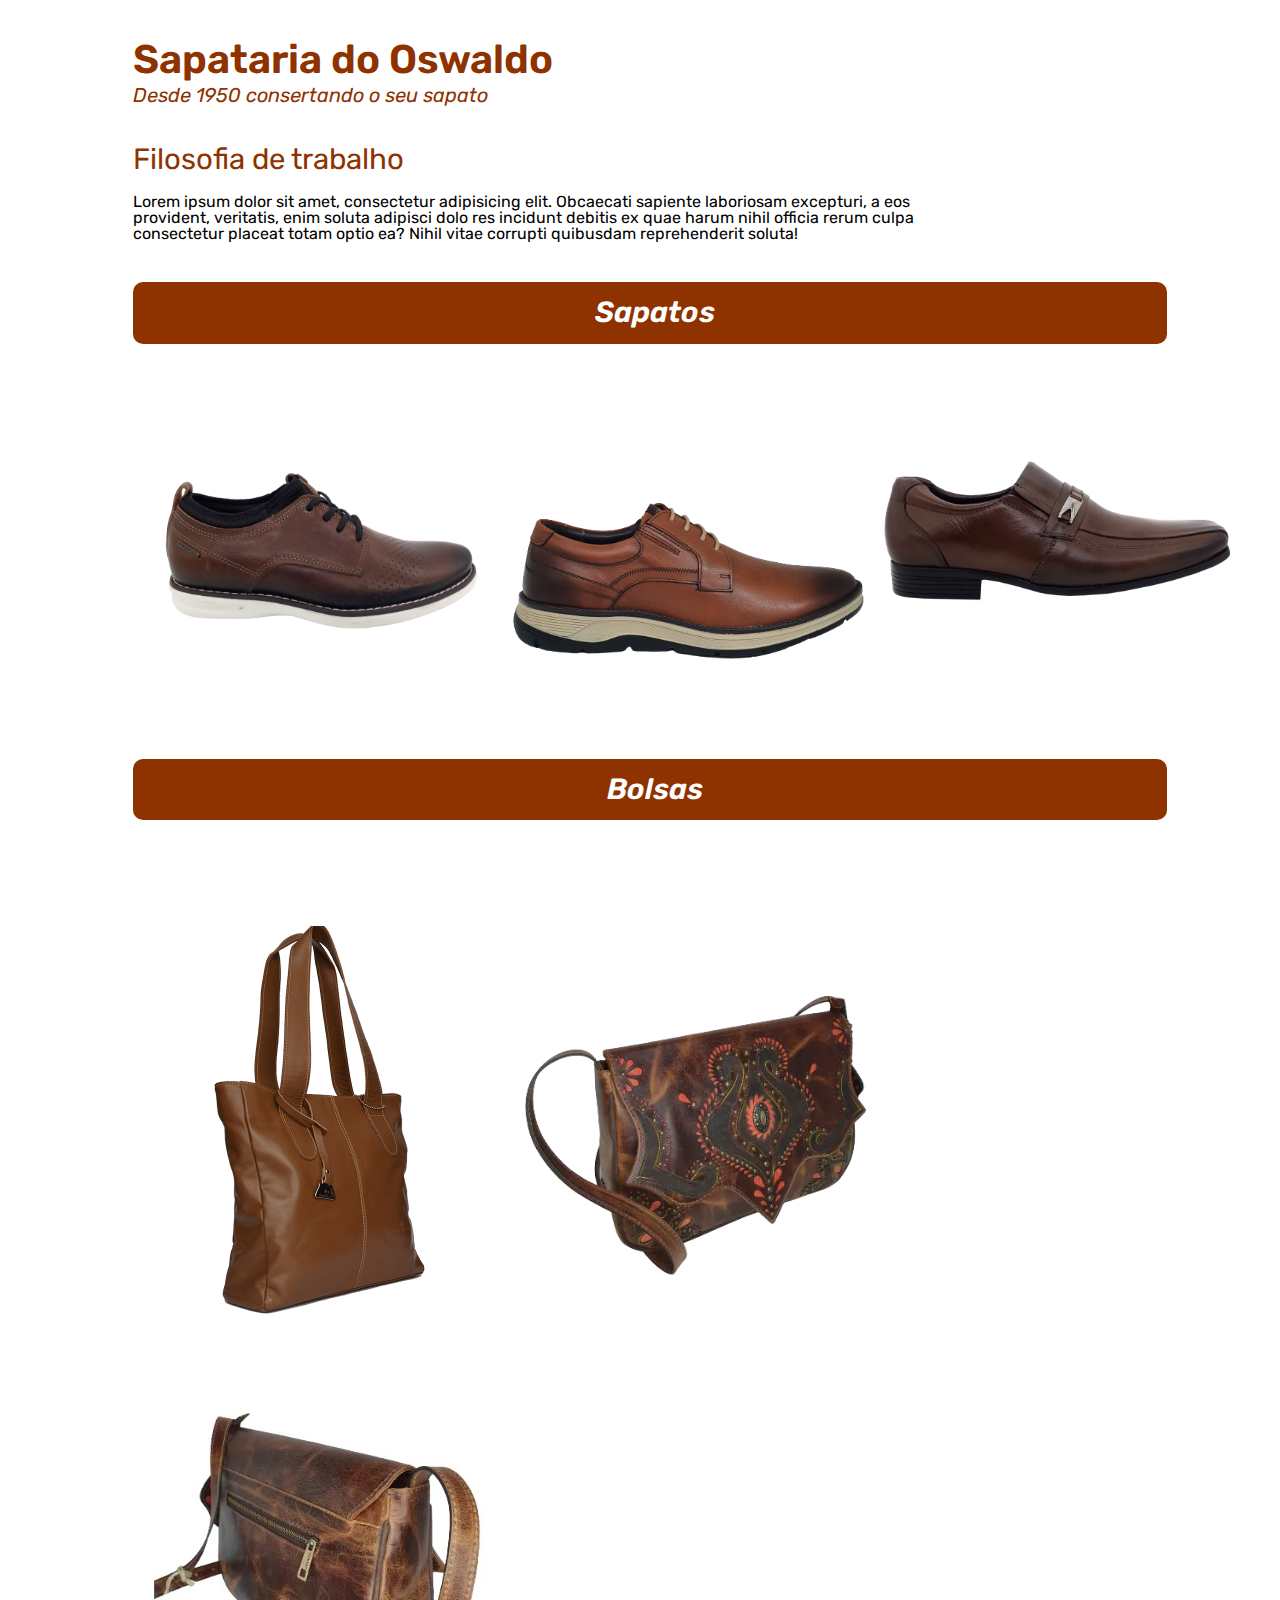
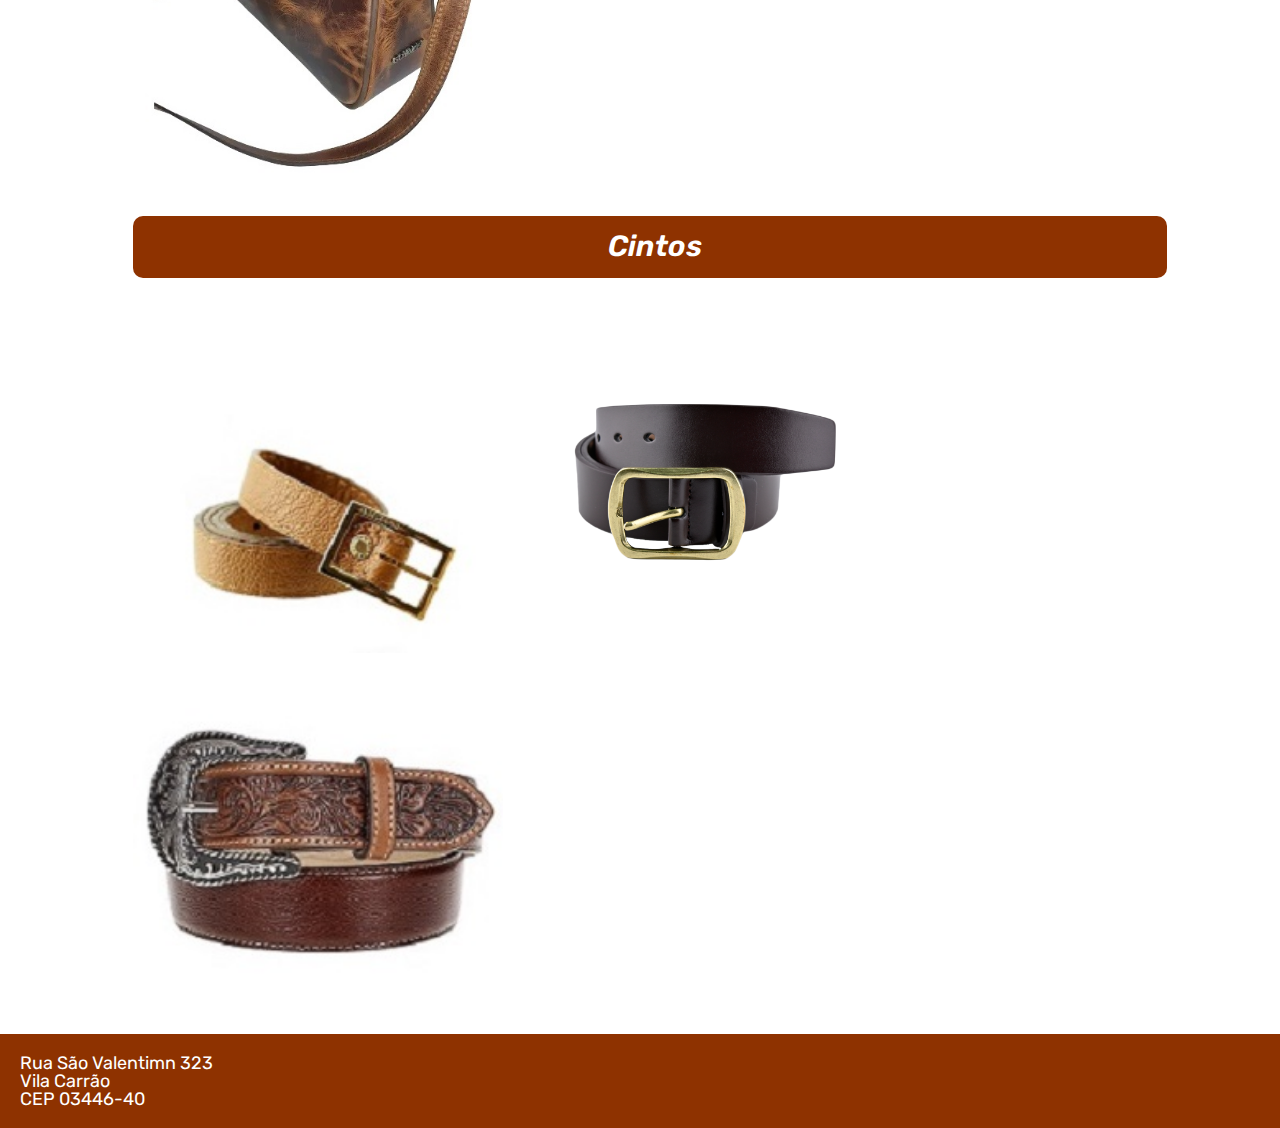
<file: index.html>
<!DOCTYPE html>
<html lang="pt-br">

<head>
    <!-- TAGS META -->
    <meta charset="UTF-8">
    <meta http-equiv="X-UA-Compatible" content="IE=edge">
    <meta name="viewport" content="width=device-width, initial-scale=1.0">
    <meta name="description"
        content="Desde 1950, a Sapataria do Oswaldo conserta sapatos, bolsas e artigos de couro em geral com excelência no atendimento">
    <meta name="keywords" content="Bolsas, sapatos, cintos, sapataria, artigos de couro, consertos">
    <meta name="author" content="Keiichi Tamashiro">
    <title>Sapataria do Oswaldo</title>

    <link rel="stylesheet" href="css/reset.css">
    <link rel="stylesheet" href="css/style.css">
</head>

<body>
    <header>
        <h1 class="page-title"> Sapataria do Oswaldo </h1>
        <h2> Desde 1950 consertando o seu sapato</h2>
    </header>

    <main>
        <article>
            <h1 class="article-title">Filosofia de trabalho</h1>
            <p> Lorem ipsum dolor sit amet, consectetur adipisicing elit. Obcaecati sapiente laboriosam excepturi, a eos
                provident, veritatis, enim soluta adipisci dolo res incidunt debitis ex quae harum nihil officia rerum
                culpa consectetur placeat totam optio ea? Nihil vitae corrupti quibusdam reprehenderit soluta!
            </p>
        </article>

        <!-- 
            ALT+SHIFT+SETA : DUPLICA LINHA
            ALT+SETA : MOVE O CODIGO DAS LINHAS SELECIONADAS 
            CTRL + ; : COMENTAR CÓDIGO 
            ALT + SHIFT + F : AUTO-INDENTAÇÃO 
            CTRL + D : seleciona palavras iguais à selecionada de 1em1 
                                                                    -->
        <h2 class="titulo-produto">Sapatos</h2>
        
        <div class="container">
            <img class="imagem-produto" src="img/sapato1.png" alt="foto de um sapato">
            <img class="imagem-produto" src="img/sapato2.png" alt="foto de um sapato">
            <img class="imagem-produto" src="img/sapato3.png" alt="foto de um sapato">
        </div>

        <h2 class="titulo-produto">Bolsas</h2>
        <img class="imagem-produto" src="img/bolsa1.png" alt="foto de uma bolsa">
        <img class="imagem-produto" src="img/bolsa3.webp" alt="foto de uma bolsa">
        <img class="imagem-produto" src="img/bolsa2.jpg" alt="foto de uma bolsa">


        <h2 class="titulo-produto">Cintos</h2>
        <img class="imagem-produto" src="img/cinto1.jpg" alt="foto de um cinto">
        <img class="imagem-produto" src="img/cinto5.png" alt="foto de um cinto">
        <img class="imagem-produto" src="img/cinto2.jpg" alt="foto de um cinto">
    </main>

    <footer class="footer">
        <address>
             Rua São Valentimn 323 <br>
             Vila Carrão <br>
             CEP 03446-40
        </address>
    </footer>

</body>

</html>
</file>
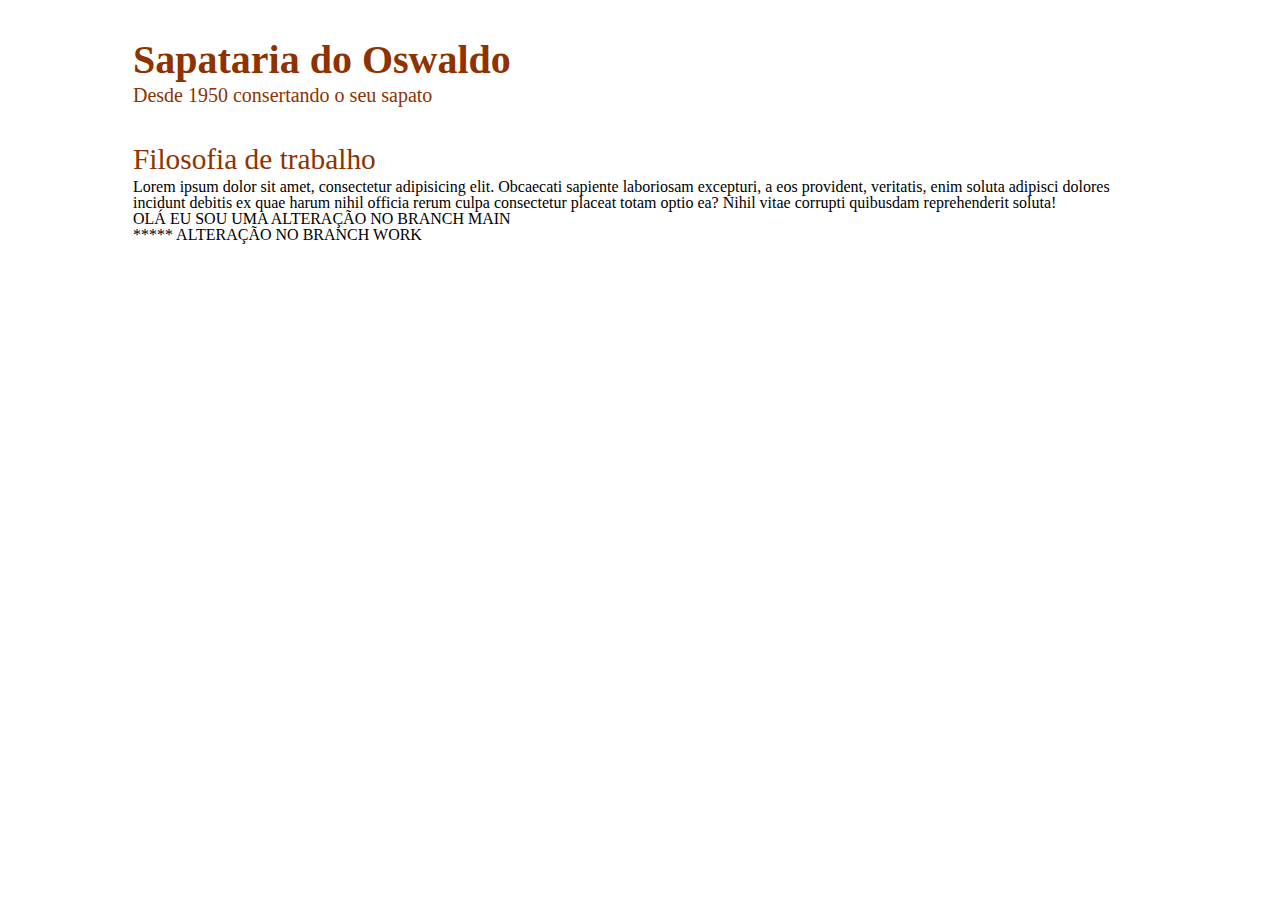
<file: sapataria-oswaldo-main/index.html>
<!DOCTYPE html>
<html lang="pt-br">
<head>
    <!-- TAGS META -->
    <meta charset="UTF-8">
    <meta http-equiv="X-UA-Compatible" content="IE=edge">
    <meta name="viewport" content="width=device-width, initial-scale=1.0">
    <meta name="description" content="Desde 1950, a Sapataria do Oswaldo conserta sapatos, bolsas e artigos de couro em geral com excelência no atendimento">
    <meta name="keywords" content="Bolsas, sapatos, cintos, sapataria, artigos de couro, consertos">
    <meta name="author" content="Anderson Fontes">    
    <title>Sapataria do Oswaldo</title>

    <link rel="stylesheet" href="css/reset.css">
    <link rel="stylesheet" href="css/style.css">
</head>

<body>
    <header>   
        <h1 class="page-title"> Sapataria do Oswaldo</h1>
        <h2> Desde 1950 consertando o seu sapato</h2>
    </header>

    <main>
        <article>
            <h1 class="article-title">Filosofia de trabalho</h1>
            <p> Lorem ipsum dolor sit amet, consectetur adipisicing elit. Obcaecati sapiente laboriosam excepturi, a eos provident, veritatis, enim soluta adipisci dolores incidunt debitis ex quae harum nihil officia rerum culpa consectetur placeat totam optio ea? Nihil vitae corrupti quibusdam reprehenderit soluta!
            </p>
        </article>    

        <p> OLÁ EU SOU UMA ALTERAÇÃO NO BRANCH MAIN</p>
        
        <section>***** ALTERAÇÃO NO BRANCH WORK </section>

        </main>
</body>
</html>
</file>
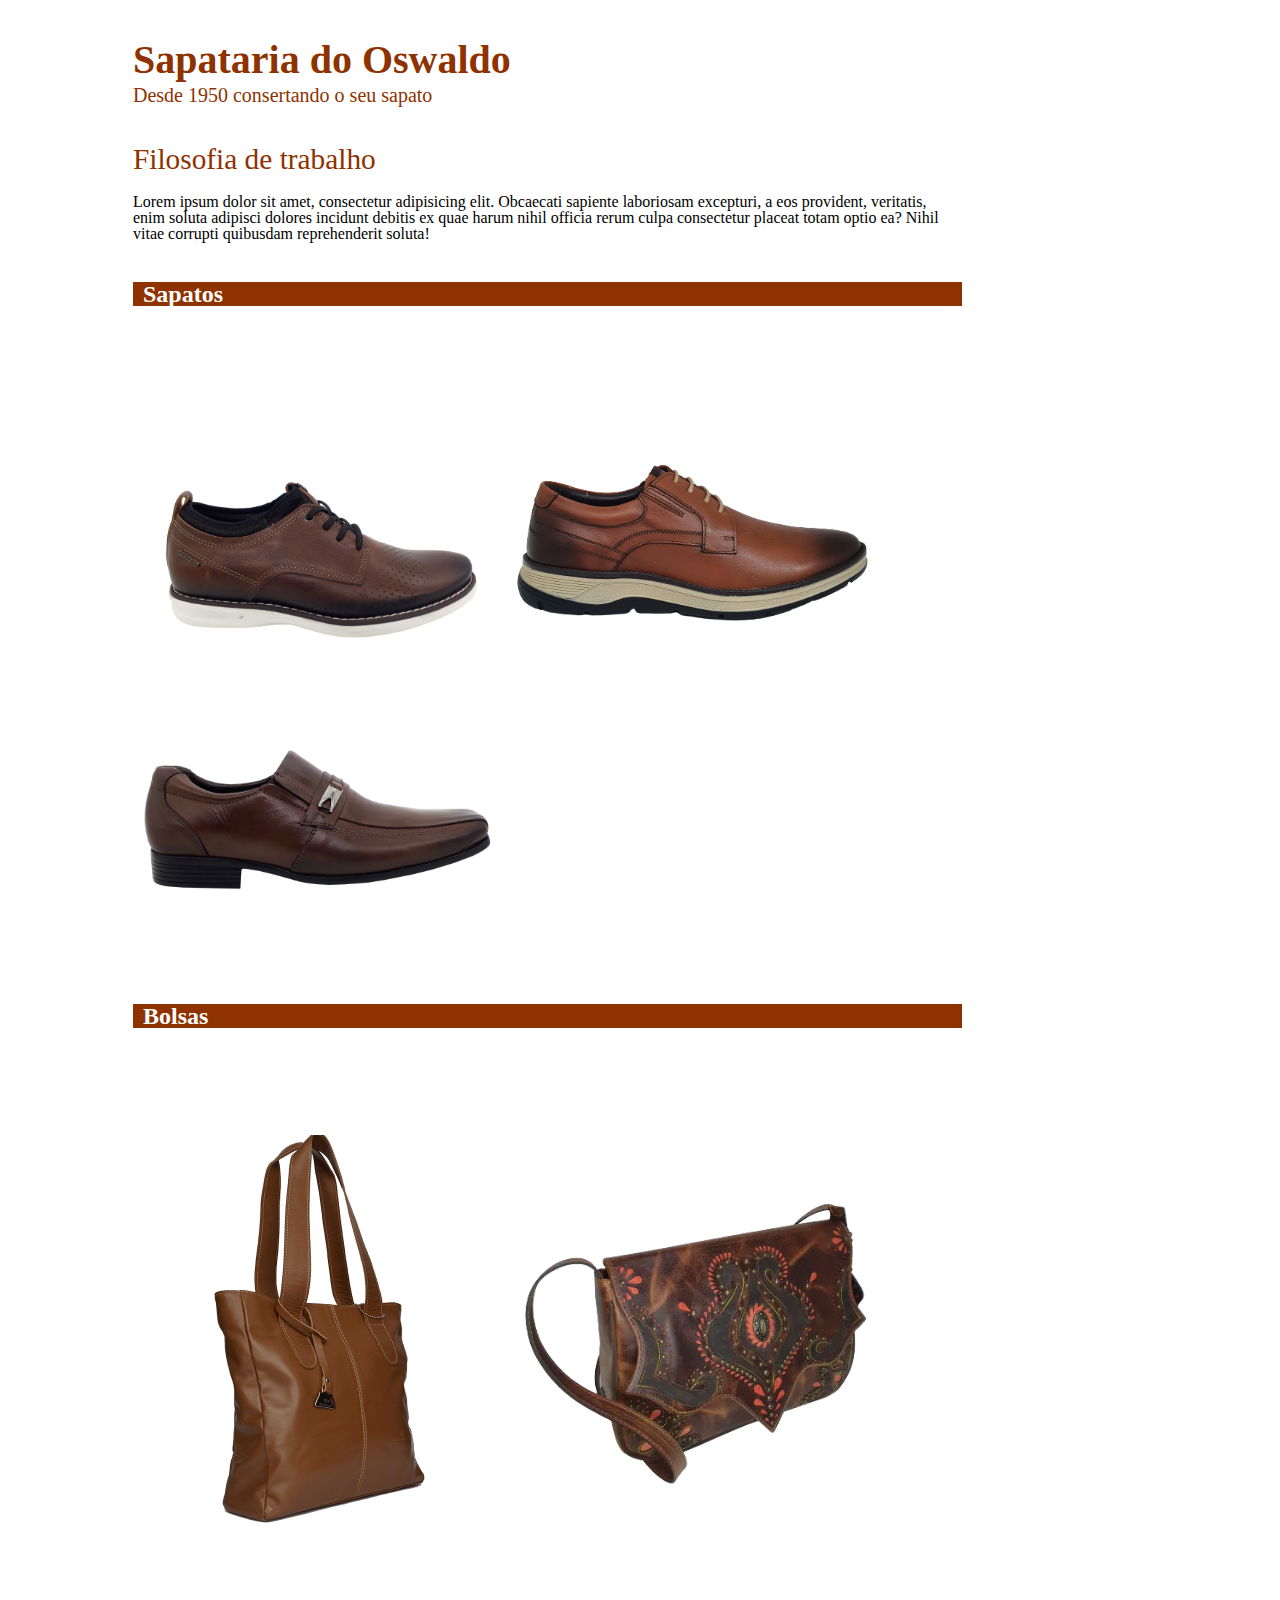
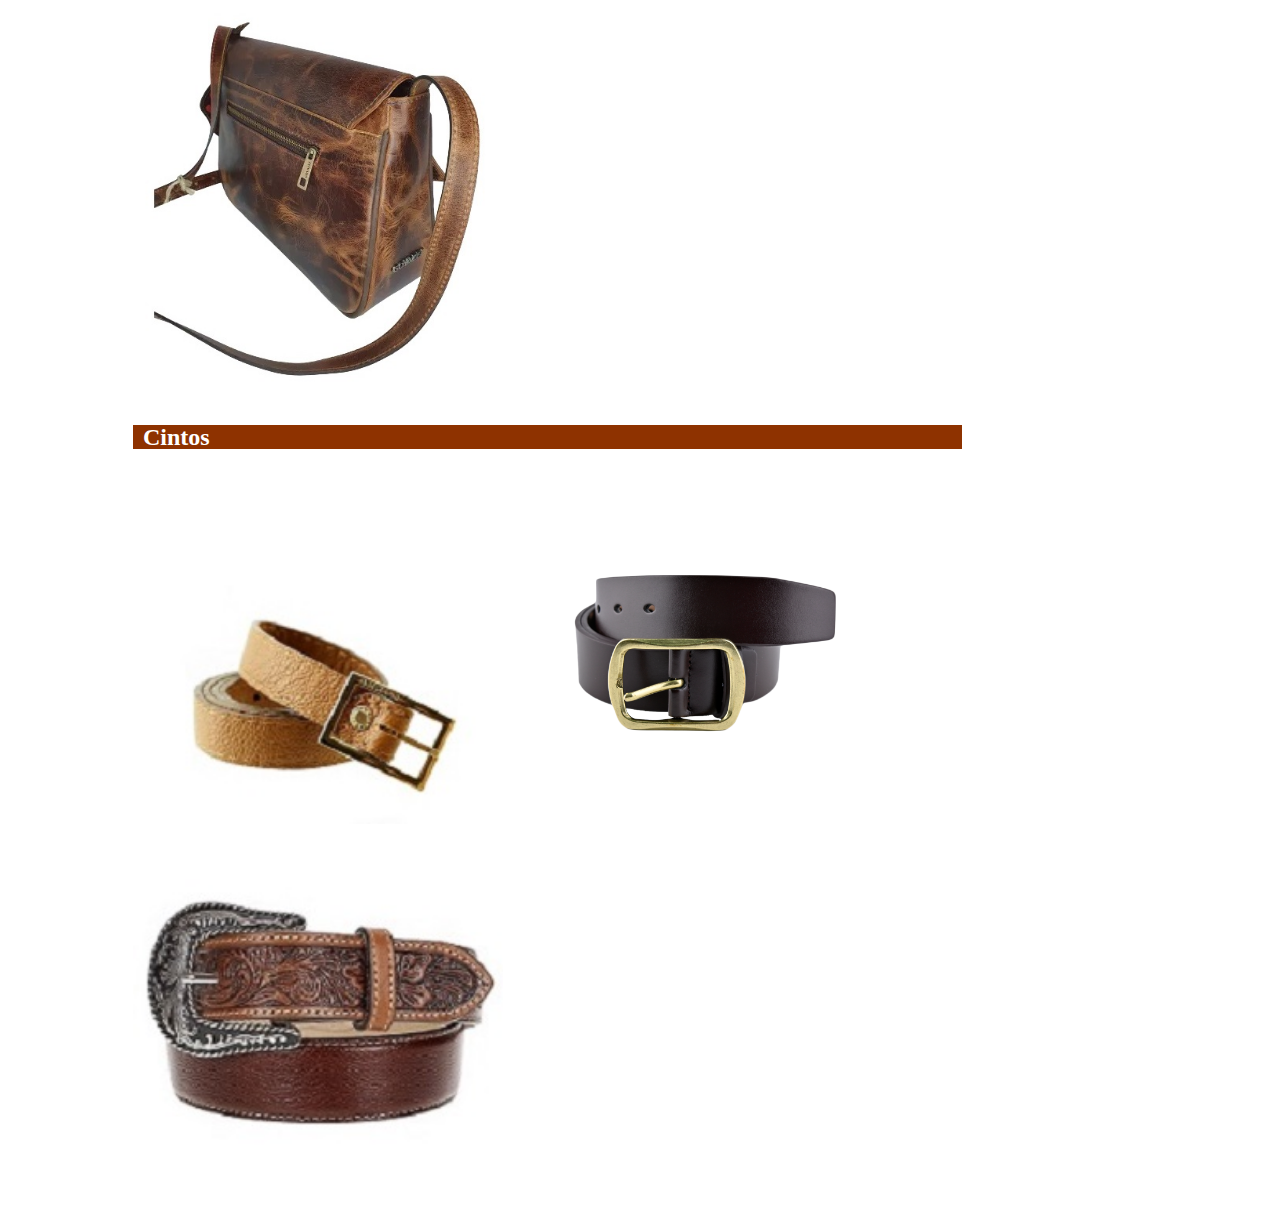
<file: sapataria-oswaldo/index.html>
<!DOCTYPE html>
<html lang="pt-br">
<head>
    <!-- TAGS META -->
    <meta charset="UTF-8">
    <meta http-equiv="X-UA-Compatible" content="IE=edge">
    <meta name="viewport" content="width=device-width, initial-scale=1.0">
    <meta name="description" content="Desde 1950, a Sapataria do Oswaldo conserta sapatos, bolsas e artigos de couro em geral com excelência no atendimento">
    <meta name="keywords" content="Bolsas, sapatos, cintos, sapataria, artigos de couro, consertos">
    <meta name="author" content="Anderson Fontes">    
    <title>Sapataria do Oswaldo</title>

    <link rel="stylesheet" href="css/reset.css">
    <link rel="stylesheet" href="css/style.css">
</head>

<body>
    <header>   
        <h1 class="page-title"> Sapataria do Oswaldo</h1>
        <h2> Desde 1950 consertando o seu sapato</h2>
    </header>

    <main>
        <article>
            <h1 class="article-title">Filosofia de trabalho</h1>
            <p> Lorem ipsum dolor sit amet, consectetur adipisicing elit. Obcaecati sapiente laboriosam excepturi, a eos provident, veritatis, enim soluta adipisci dolores incidunt debitis ex quae harum nihil officia rerum culpa consectetur placeat totam optio ea? Nihil vitae corrupti quibusdam reprehenderit soluta!
            </p>
        </article>    
         
            <!-- 
            ALT+SHIFT+SETA : DUPLICA LINHA
            ALT+SETA : MOVE O CODIGO DAS LINHAS SELECIONADAS 
            CTRL + ; : COMENTAR CÓDIGO 
            ALT + SHIFT + F : AUTO-INDENTAÇÃO 
            CTRL + D : seleciona palavras iguais à selecionada de 1em1 
                                                                    -->                                              
        <h2 class="titulo-produto">Sapatos</h2>
        <img class="imagem-produto" src="img/sapato1.png" alt="foto de um sapato">
        <img class="imagem-produto" src="img/sapato2.png" alt="foto de um sapato">
        <img class="imagem-produto" src="img/sapato3.png" alt="foto de um sapato">                                                                

        <h2 class="titulo-produto">Bolsas</h2>  
        <img class="imagem-produto" src="img/bolsa1.png" alt="foto de uma bolsa">
        <img class="imagem-produto" src="img/bolsa3.webp" alt="foto de uma bolsa">
        <img class="imagem-produto" src="img/bolsa2.jpg" alt="foto de uma bolsa">
        
        
        <h2 class="titulo-produto">Cintos</h2>
        <img class="imagem-produto" src="img/cinto1.jpg" alt="foto de um cinto">
        <img class="imagem-produto" src="img/cinto5.png" alt="foto de um cinto">
        <img class="imagem-produto" src="img/cinto2.jpg" alt="foto de um cinto">
        
        
        
        
                
    </main>
    </body>
    </html>
</file>
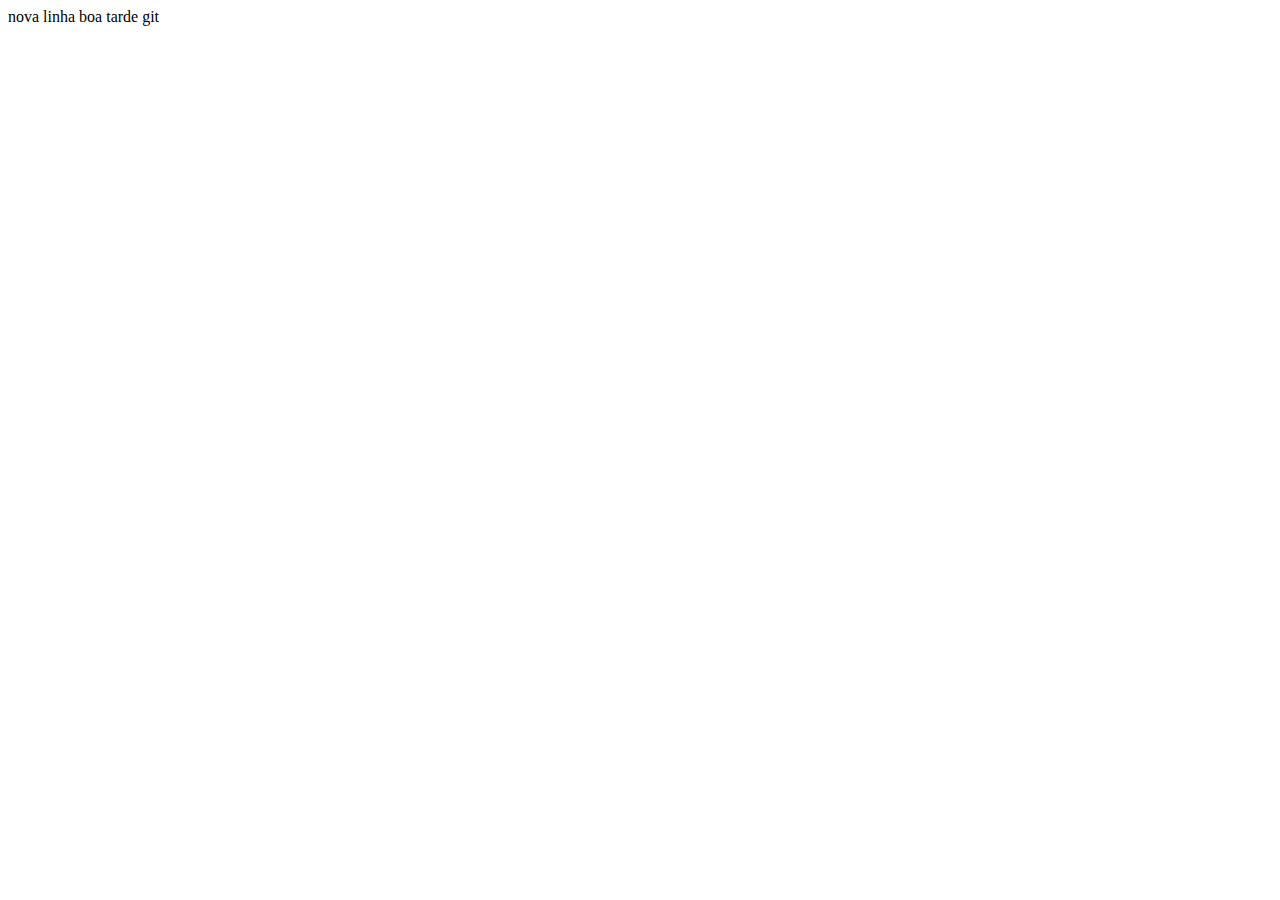
<file: test99.html>
<!DOCTYPE html>
<html lang="pt-br">
<head>
    <meta charset="UTF-8">
    <meta http-equiv="X-UA-Compatible" content="IE=edge">
    <meta name="viewport" content="width=device-width, initial-scale=1.0">
    <title>Teste de Git</title>
</head>
<body>
    nova linha
    boa tarde git
</body>
</html>
</file>
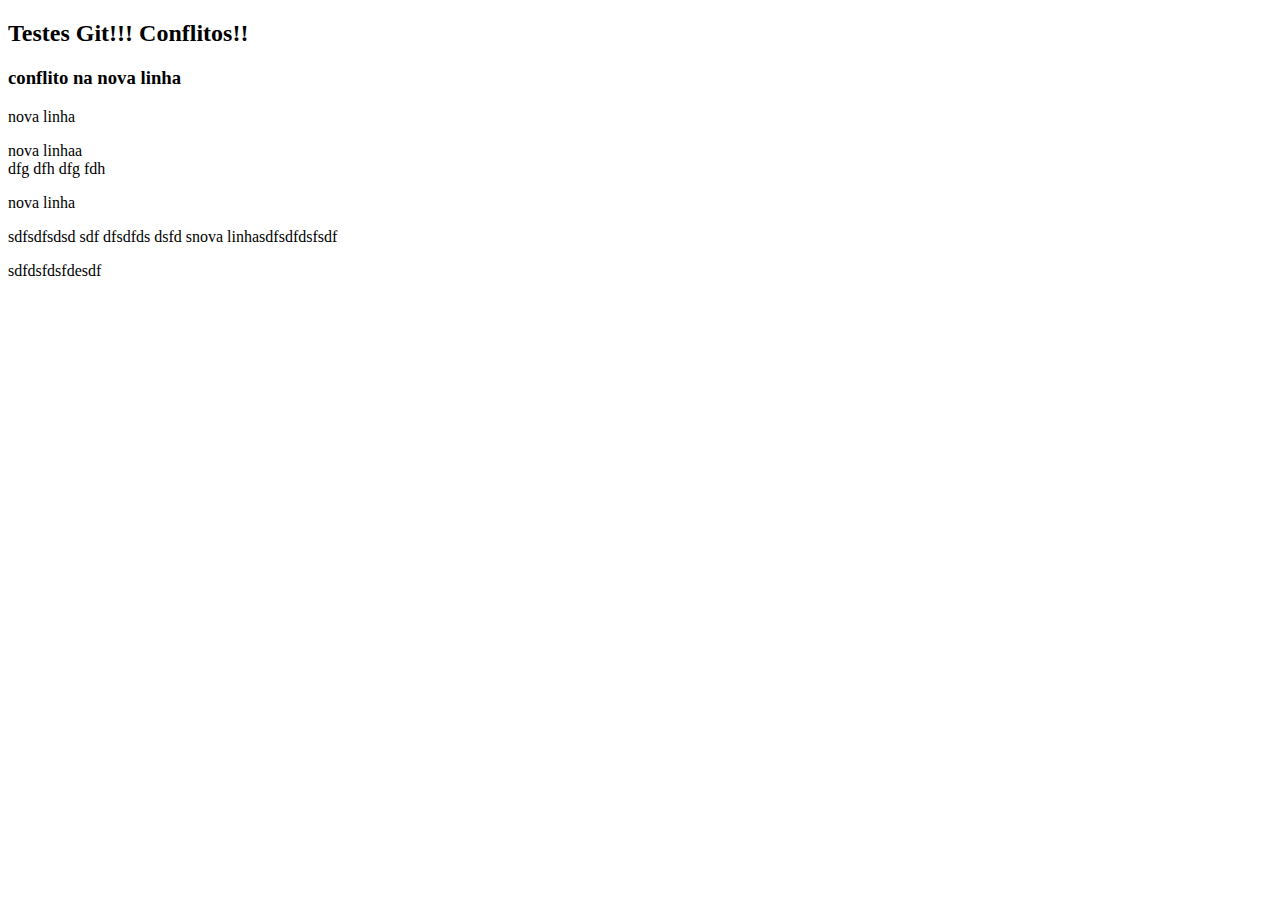
<file: teste99.html>
<!DOCTYPE html>
<html lang="pt-br">
<head>

   <meta charset="UTF-8">
    <meta http-equiv="X-UA-Compatible" content="IE=edge">
    <meta name="viewport" content="width=device-width, initial-scale=1.0">
    <meta name="keywords" content="palavras, qualquer, exemplo, keywords">
    <title>Testes de Git - Resolvendo conflitos</title>
  
</head>
<body>
    
   <h2> Testes  Git!!! Conflitos!!</h2> 
    <h3> conflito na nova linha</h3>  
    <p> nova linha</p>
    <section> nova linhaa</section>
    dfg
    dfh
    dfg
    fdh
    <p> nova linha</p>
    <p> sdfsdfsdsd sdf dfsdfds dsfd snova linhasdfsdfdsfsdf</p>
    sdfdsfdsfdesdf
  
</body>
</html>
</file>
<file: css/style.css>
@import url('https://fonts.googleapis.com/css2?family=Righteous&family=Rubik:ital,wght@0,300;0,400;0,500;0,600;0,700;0,800;0,900;1,300;1,400;1,500;1,600;1,700;1,800;1,900&display=swap');

.page-title {
        /* SHORTHAND MARGENS*/  
        font-family: 'Rubik', sans-serif;   
        margin: 40px auto 5px;
        padding-left: 10px;
        width: 80%;
        font-size: 30pt;
        font-weight: 600;
        color: #8E3200;       
    }

h2 {
        /* margin: 5px auto 25px; */
        font-family: 'Rubik', sans-serif;
        font-style: italic;         
        margin-top: 5px;
        margin-right: auto;
        margin-left: auto;
        margin-bottom: 25px;
        padding-left: 10px;
        width: 80%;
        font-size: 15pt;
        color: #8E3200;   
    }    

article{
    font-family: 'Rubik', sans-serif; 
    width: 80%;
    margin: 40px 0 5px;
    }

p{
    margin-top: 20px;
}

main{
    width: 80%;
    margin: 40px auto 5px;
    padding-left: 10px;
}

.article-title {
    font-family: 'Rubik', sans-serif; 
    /* SHORTHAND MARGENS*/    
    margin: 40px auto 5px;    
    font-size: 22pt;    
    color: #8E3200;         
}

.titulo-produto {
    /* SHORTHAND MARGENS*/    
    margin: 40px 0 5px; 
    font-family: 'Rubik', sans-serif;   
    font-size: 22pt;
    font-weight: 600;    
    font-style: italic;
    color: #ffffff;
    background-color: #8E3200;
    padding-top:16px;
    padding-bottom: 16px;
    text-align: center;
    border-radius: 10px;
    /* box-shadow: inset 2px 2px 3px 3px rgba(0,0,0,0.4); */
    width: 100%;    
}

.imagem-produto{
    width: 370px;    
}

.footer {
    background-color: #8E3200;
    color: #ffffff;
    padding: 20px;  
    font-family: 'Rubik', sans-serif; 
    font-size: 18px;  
    
}

.container{
    display: flex;
    flex-direction:row;
    justify-content: space-between;
    align-items: center;
}
</file>
<file: sapataria-oswaldo-main/css/style.css>
.page-title {
        /* SHORTHAND MARGENS*/    
        margin: 40px auto 5px;
        padding-left: 10px;
        width: 80%;
        font-size: 30pt;
        font-weight: bold;
        color: #8E3200;       
    }

h2 {
        /* margin: 5px auto 25px; */        
        margin-top: 5px;
        margin-right: auto;
        margin-left: auto;
        margin-bottom: 25px;
        padding-left: 10px;
        width: 80%;
        font-size: 15pt;
        color: #8E3200;   
    }    

main{
    width: 80%;
    margin: 40px auto 5px;
    padding-left: 10px;
}

.article-title {
    /* SHORTHAND MARGENS*/    
    margin: 40px auto 5px;    
    font-size: 22pt;    
    color: #8E3200;       
}
</file>
<file: sapataria-oswaldo/css/style.css>
.page-title {
        /* SHORTHAND MARGENS*/    
        margin: 40px auto 5px;
        padding-left: 10px;
        width: 80%;
        font-size: 30pt;
        font-weight: bold;
        color: #8E3200;       
    }

h2 {
        /* margin: 5px auto 25px; */        
        margin-top: 5px;
        margin-right: auto;
        margin-left: auto;
        margin-bottom: 25px;
        padding-left: 10px;
        width: 80%;
        font-size: 15pt;
        color: #8E3200;   
    }    


    article{
    width: 80%;
    margin: 40px 0 5px;
    }

    p{
        margin-top: 20px;
    }

main{
    width: 80%;
    margin: 40px auto 5px;
    padding-left: 10px;
}

.article-title {
    /* SHORTHAND MARGENS*/    
    margin: 40px auto 5px;    
    font-size: 22pt;    
    color: #8E3200;       
}

.titulo-produto {
    /* SHORTHAND MARGENS*/    
    margin: 40px 0 5px;    
    font-size: 18pt;
    font-weight: bold;    
    color: #ffffff;
    background-color: #8E3200;
}

.imagem-produto{
    width: 370px;
}
</file>
